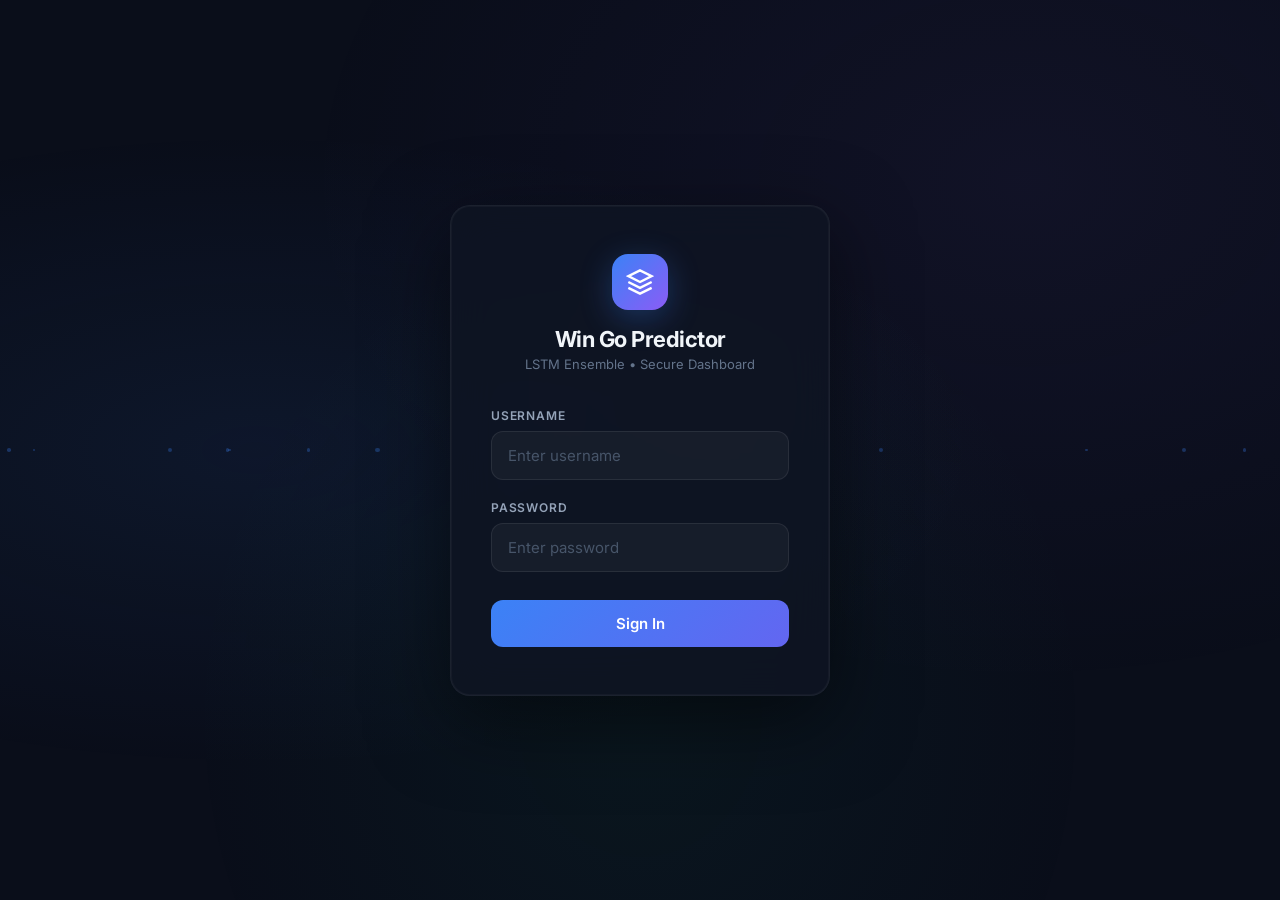
<file: dashboard/login.html>
<!DOCTYPE html>
<html lang="en">
<head>
    <meta charset="UTF-8">
    <meta name="viewport" content="width=device-width, initial-scale=1.0">
    <title>Login — Win Go Predictor</title>
    <link rel="preconnect" href="https://fonts.googleapis.com">
    <link href="https://fonts.googleapis.com/css2?family=Inter:wght@300;400;500;600;700;800&display=swap" rel="stylesheet">
    <style>
        *, *::before, *::after { box-sizing: border-box; margin: 0; padding: 0; }

        body {
            font-family: 'Inter', sans-serif;
            background: #0a0e1a;
            min-height: 100vh;
            display: flex;
            align-items: center;
            justify-content: center;
            overflow: hidden;
        }

        /* Animated background */
        body::before {
            content: '';
            position: fixed;
            inset: 0;
            background:
                radial-gradient(ellipse at 20% 50%, rgba(59, 130, 246, 0.08) 0%, transparent 50%),
                radial-gradient(ellipse at 80% 20%, rgba(139, 92, 246, 0.06) 0%, transparent 50%),
                radial-gradient(ellipse at 50% 80%, rgba(16, 185, 129, 0.05) 0%, transparent 50%);
            animation: bgPulse 8s ease-in-out infinite alternate;
            z-index: 0;
        }

        @keyframes bgPulse {
            0% { opacity: 0.7; transform: scale(1); }
            100% { opacity: 1; transform: scale(1.05); }
        }

        .login-container {
            position: relative;
            z-index: 1;
            width: 100%;
            max-width: 420px;
            padding: 20px;
        }

        .login-card {
            background: rgba(15, 20, 35, 0.85);
            backdrop-filter: blur(20px);
            border: 1px solid rgba(255, 255, 255, 0.06);
            border-radius: 20px;
            padding: 48px 40px;
            box-shadow:
                0 24px 80px rgba(0, 0, 0, 0.5),
                0 0 0 1px rgba(255, 255, 255, 0.03) inset;
            animation: cardIn 0.6s ease-out;
        }

        @keyframes cardIn {
            from { opacity: 0; transform: translateY(20px) scale(0.97); }
            to { opacity: 1; transform: translateY(0) scale(1); }
        }

        .logo-section {
            text-align: center;
            margin-bottom: 36px;
        }

        .logo-icon {
            width: 56px;
            height: 56px;
            background: linear-gradient(135deg, #3b82f6, #8b5cf6);
            border-radius: 16px;
            display: inline-flex;
            align-items: center;
            justify-content: center;
            margin-bottom: 16px;
            box-shadow: 0 8px 32px rgba(59, 130, 246, 0.3);
        }

        .logo-icon svg { color: #fff; }

        .logo-title {
            font-size: 22px;
            font-weight: 700;
            color: #f1f5f9;
            letter-spacing: -0.5px;
        }

        .logo-subtitle {
            font-size: 13px;
            color: #64748b;
            margin-top: 4px;
        }

        .form-group {
            margin-bottom: 20px;
        }

        .form-label {
            display: block;
            font-size: 12px;
            font-weight: 600;
            color: #94a3b8;
            text-transform: uppercase;
            letter-spacing: 0.8px;
            margin-bottom: 8px;
        }

        .form-input {
            width: 100%;
            padding: 14px 16px;
            background: rgba(255, 255, 255, 0.04);
            border: 1px solid rgba(255, 255, 255, 0.08);
            border-radius: 12px;
            color: #f1f5f9;
            font-family: 'Inter', sans-serif;
            font-size: 15px;
            transition: all 0.2s ease;
            outline: none;
        }

        .form-input::placeholder {
            color: #475569;
        }

        .form-input:focus {
            border-color: rgba(59, 130, 246, 0.5);
            background: rgba(255, 255, 255, 0.06);
            box-shadow: 0 0 0 3px rgba(59, 130, 246, 0.1);
        }

        .login-btn {
            width: 100%;
            padding: 14px;
            background: linear-gradient(135deg, #3b82f6, #6366f1);
            border: none;
            border-radius: 12px;
            color: #fff;
            font-family: 'Inter', sans-serif;
            font-size: 15px;
            font-weight: 600;
            cursor: pointer;
            transition: all 0.2s ease;
            margin-top: 8px;
            position: relative;
            overflow: hidden;
        }

        .login-btn:hover {
            transform: translateY(-1px);
            box-shadow: 0 8px 32px rgba(59, 130, 246, 0.35);
        }

        .login-btn:active {
            transform: translateY(0);
        }

        .login-btn:disabled {
            opacity: 0.6;
            cursor: not-allowed;
            transform: none;
        }

        .error-msg {
            background: rgba(239, 68, 68, 0.1);
            border: 1px solid rgba(239, 68, 68, 0.2);
            color: #f87171;
            padding: 12px 16px;
            border-radius: 10px;
            font-size: 13px;
            margin-bottom: 20px;
            display: none;
            animation: shake 0.4s ease;
        }

        @keyframes shake {
            0%, 100% { transform: translateX(0); }
            25% { transform: translateX(-6px); }
            75% { transform: translateX(6px); }
        }

        .error-msg.visible { display: block; }

        /* Floating particles */
        .particle {
            position: fixed;
            width: 3px;
            height: 3px;
            background: rgba(59, 130, 246, 0.3);
            border-radius: 50%;
            animation: float linear infinite;
            z-index: 0;
        }

        @keyframes float {
            0% { transform: translateY(100vh) rotate(0deg); opacity: 0; }
            10% { opacity: 1; }
            90% { opacity: 1; }
            100% { transform: translateY(-10vh) rotate(720deg); opacity: 0; }
        }

        @media (max-width: 480px) {
            .login-card { padding: 36px 28px; }
            .logo-title { font-size: 20px; }
        }
    </style>
</head>
<body>
    <!-- Floating particles -->
    <script>
        for (let i = 0; i < 15; i++) {
            const p = document.createElement('div');
            p.className = 'particle';
            p.style.left = Math.random() * 100 + '%';
            p.style.animationDuration = (8 + Math.random() * 12) + 's';
            p.style.animationDelay = Math.random() * 5 + 's';
            p.style.width = p.style.height = (2 + Math.random() * 3) + 'px';
            document.body.appendChild(p);
        }
    </script>

    <div class="login-container">
        <div class="login-card">
            <div class="logo-section">
                <div class="logo-icon">
                    <svg width="28" height="28" viewBox="0 0 24 24" fill="none" stroke="currentColor" stroke-width="2">
                        <path d="M12 2L2 7l10 5 10-5-10-5zM2 17l10 5 10-5M2 12l10 5 10-5"/>
                    </svg>
                </div>
                <div class="logo-title">Win Go Predictor</div>
                <div class="logo-subtitle">LSTM Ensemble • Secure Dashboard</div>
            </div>

            <div class="error-msg" id="errorMsg">Invalid username or password</div>

            <form id="loginForm" autocomplete="on">
                <div class="form-group">
                    <label class="form-label" for="username">Username</label>
                    <input class="form-input" type="text" id="username" name="username"
                           autocomplete="username" placeholder="Enter username" required>
                </div>
                <div class="form-group">
                    <label class="form-label" for="password">Password</label>
                    <input class="form-input" type="password" id="password" name="password"
                           autocomplete="current-password" placeholder="Enter password" required>
                </div>
                <button class="login-btn" type="submit" id="loginBtn">Sign In</button>
            </form>
        </div>
    </div>

    <script>
        const form = document.getElementById('loginForm');
        const errorMsg = document.getElementById('errorMsg');
        const loginBtn = document.getElementById('loginBtn');

        form.addEventListener('submit', async (e) => {
            e.preventDefault();
            errorMsg.classList.remove('visible');
            loginBtn.disabled = true;
            loginBtn.textContent = 'Signing in...';

            try {
                const resp = await fetch('/api/login', {
                    method: 'POST',
                    headers: { 'Content-Type': 'application/json' },
                    body: JSON.stringify({
                        username: document.getElementById('username').value,
                        password: document.getElementById('password').value
                    })
                });
                const data = await resp.json();

                if (data.success) {
                    window.location.href = '/';
                } else {
                    errorMsg.textContent = data.error || 'Invalid username or password';
                    errorMsg.classList.add('visible');
                }
            } catch (err) {
                errorMsg.textContent = 'Connection error. Please try again.';
                errorMsg.classList.add('visible');
            }

            loginBtn.disabled = false;
            loginBtn.textContent = 'Sign In';
        });
    </script>
</body>
</html>
</file>
